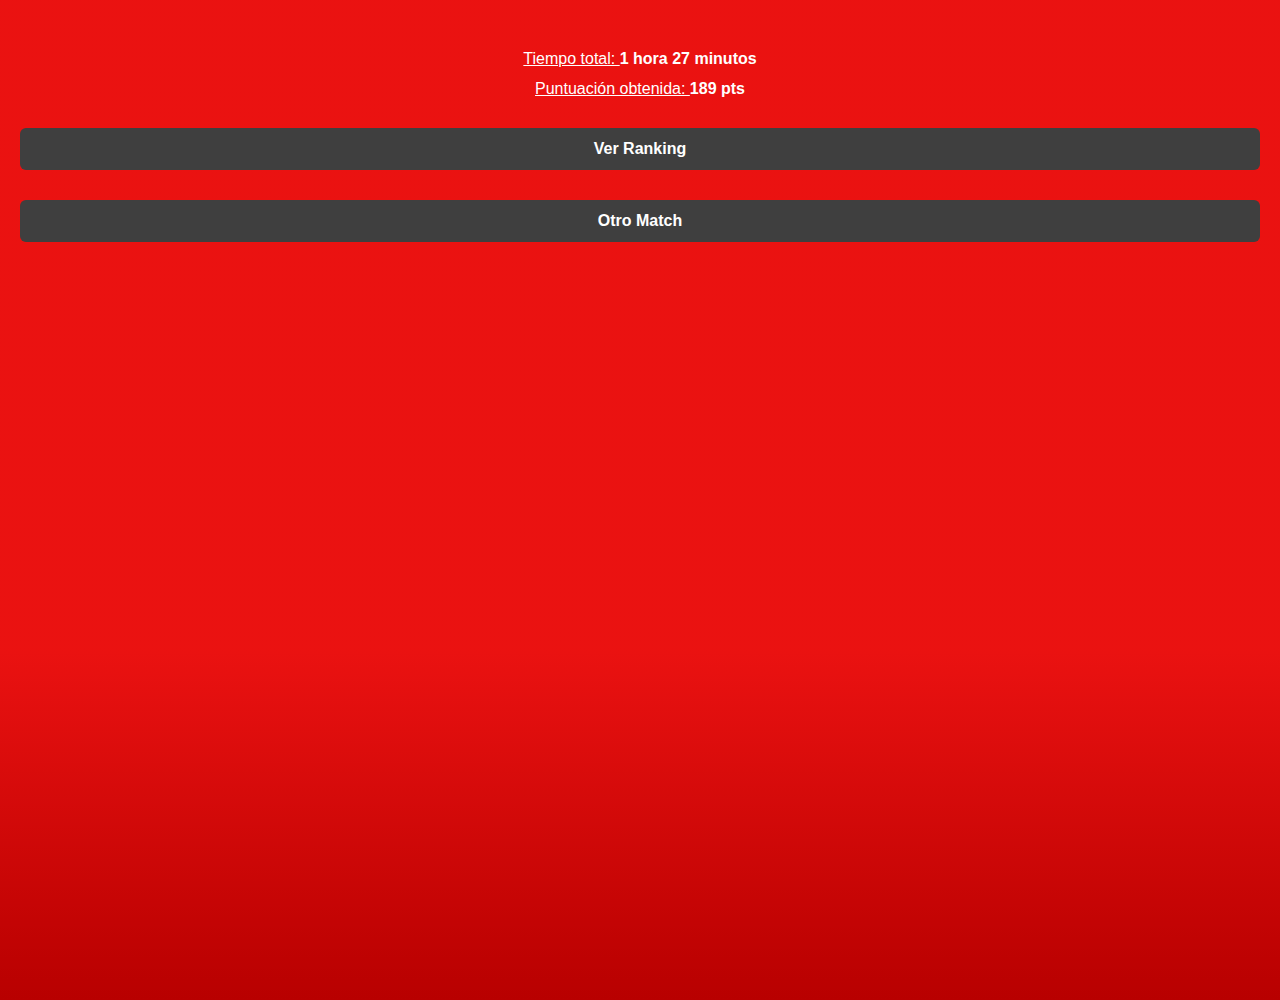
<file: score.html>
<head>
  <link rel="stylesheet" href="https://cdnjs.cloudflare.com/ajax/libs/font-awesome/4.7.0/css/font-awesome.min.css">
  <link rel="stylesheet" href="css/score.css">
  <link rel="stylesheet" href="css/body.css">
  <style>
    .checked {
      color: orange;
    }
  </style>
</head>

<body>
  <div class="score-global-container">

    <div id="score-data-container" class="score-data-container"></div>

    <div class="score-result-container" id="score">
      <span class="score-time">
        <span class="score-time-text">Tiempo total: </span> <b> 1 hora 27 minutos</b>
      </span>
      <span class="score-points">
        <span class="score-points-text">Puntuación obtenida: </span> <b> 189 pts</b>
      </span>
    </div>
    <div class="score-footer">
      <a class="btn" title="Ver Ranking" href="./ranking.html">Ver Ranking</a>
      <a class="btn" title="Volver a hacer Match"  href="./swipe.html">Otro Match</a>
    </div>

  </div>
  <script src="./js/score.js"></script>
</body>
</file>
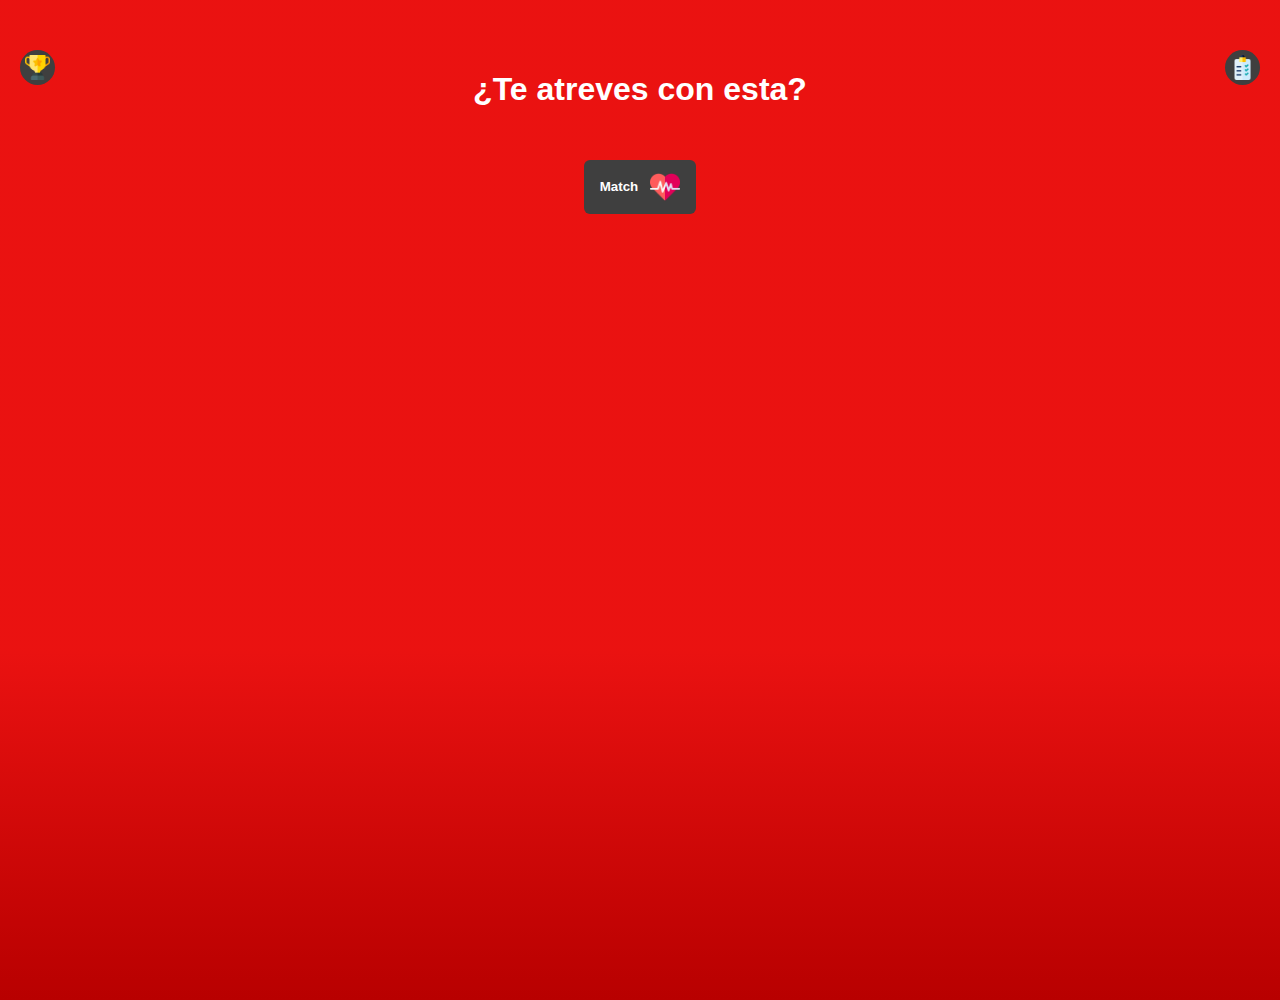
<file: swipe.html>
<head>
  <link rel="stylesheet" href="https://cdnjs.cloudflare.com/ajax/libs/font-awesome/4.7.0/css/font-awesome.min.css">
  <link rel="stylesheet" href="css/swipe.css">
  <link rel="stylesheet" href="css/body.css">
  <style>
    .checked {
      color: orange;
    }
  </style>
</head>
<body>
  <div id="swipe-global-container" class="swipe-global-container">
    <div class="swipe-header">
      <a href="./ranking.html" class="swipe-header-link-background" title="Ver Ranking">
        <img src="images/trofeo.png" alt="Ranking" class="swipe-icon-ranking">
      </a>
      <h1 class="swipe-header-title">¿Te atreves con esta?</h1>
      <a href="./blocked-tasks.html" class="swipe-header-link-background" title="Ver tareas bloqueadas">
        <img src="images/tarea.png" alt="Tareas bloqueadas" class="swipe-icon-blocked-task">
      </a>
    </div>

    <div id="swipe-card-container">

    </div>

    <button class="btn swipe-match-btn" name="match" onclick="goTo()" title="Hacer Match!">
      <span>Match</span>
      <img src="images/corazon.png" alt="Match" class="swipe-card-match">
    </button>
  </div>
  <script src="./js/swipe.js"></script>
</body>
</file>
<file: css/score.css>
.score-global-container {
    color: white;
    display: flex;
    flex-direction: column;
    justify-content: center;
    text-align: center;
}

.score-rating-container {
    display: flex;
    flex-direction: row;
    align-items: center;
    justify-content: center;
}

.score-rating {
    margin-left: 12px;
    width: 30%;
}
.score-rating-title {
    width: 70%;
    text-align: left;
}

.score-result-container {
    display: flex;
    flex-direction: column;
}

.score-time,
.score-footer {
    margin-bottom: 12px;
}

.score-points-text,
.score-time-text {
    text-decoration: underline;
}
</file>
<file: css/body.css>
body {
    font-size: 1rem;
    font-family: "Vodafone",Helvetica,Arial,sans-serif;
    margin: 0;
    height: 100%;
    background: linear-gradient(0deg, rgba(184,0,0,1) 0%, rgba(233,1,0,0.9332866935836834) 35%);
    padding: 50px 20px;
}

.btn {
    font-family: "Vodafone",Helvetica,Arial,sans-serif;
    margin-top: 30px;
    display: flex;
    align-items: center;
    justify-content: center;
    /* background-color: white; */
    /* color: black; */
    color: white;
    background-color: #3f3f3f;
    border-radius: 6px;
    padding: 12px 16px;
    text-decoration: none;
    font-weight: bold;
}

.btn:hover {
    background-color: #282828;
}

.reclamatch-icon {
    width: 50px;
    height: 50px;
}

.icon-background {

}
</file>
<file: css/swipe.css>
.swipe-global-container {
    height: 100%;
    display: flex;
    flex-direction: column;
    align-items: center;
    color: black;
}

.swipe-card-container {
    margin-top: 20px;
}
.swipe-match-btn {
    border: none;
}

.swipe-header-link-background {
    width: 35px;
    height: 35px;
    background-color: #3f3f3f;
    border-radius: 50%;
    display: flex;
    justify-content: center;
    align-items: center;
}

.swipe-header {
    display: flex;
    width: 100%;
    flex-direction: row;
    justify-content: space-between;
}

.swipe-header-title {
    text-align: center;
    color: white;
}

.swipe-icon-ranking,
.swipe-icon-blocked-task {
    width: 25px;
}

.swipe-card {
    background-color: white;
    border-radius: 6px;
    justify-content: center;
    padding: 16px;
}

.swipe-card-header {
    display: flex;
    width: 100%;
}
.swipe-card-rating{
    width: 30%;
}
.swipe-card-title {
    width: 70%;
    margin-top: 0;
}
.swipe-card-category {
    width: 100%;
    margin-top: 0;
}

.swipe-card-footer{
    display: flex;
    width: 100%;
    flex-direction: row;
    justify-content: space-between;
    margin-top: 30px;
}

.swipe-card-left-arrow{
    transform: rotateY(180deg);
}

.swipe-card-btn,
.swipe-card-btn-match {
    background: transparent;
    border: none;
    cursor: pointer;
}

.swipe-card-match {
    width: 30px;
    height: 30px;
    margin-left: 12px;
}
</file>
